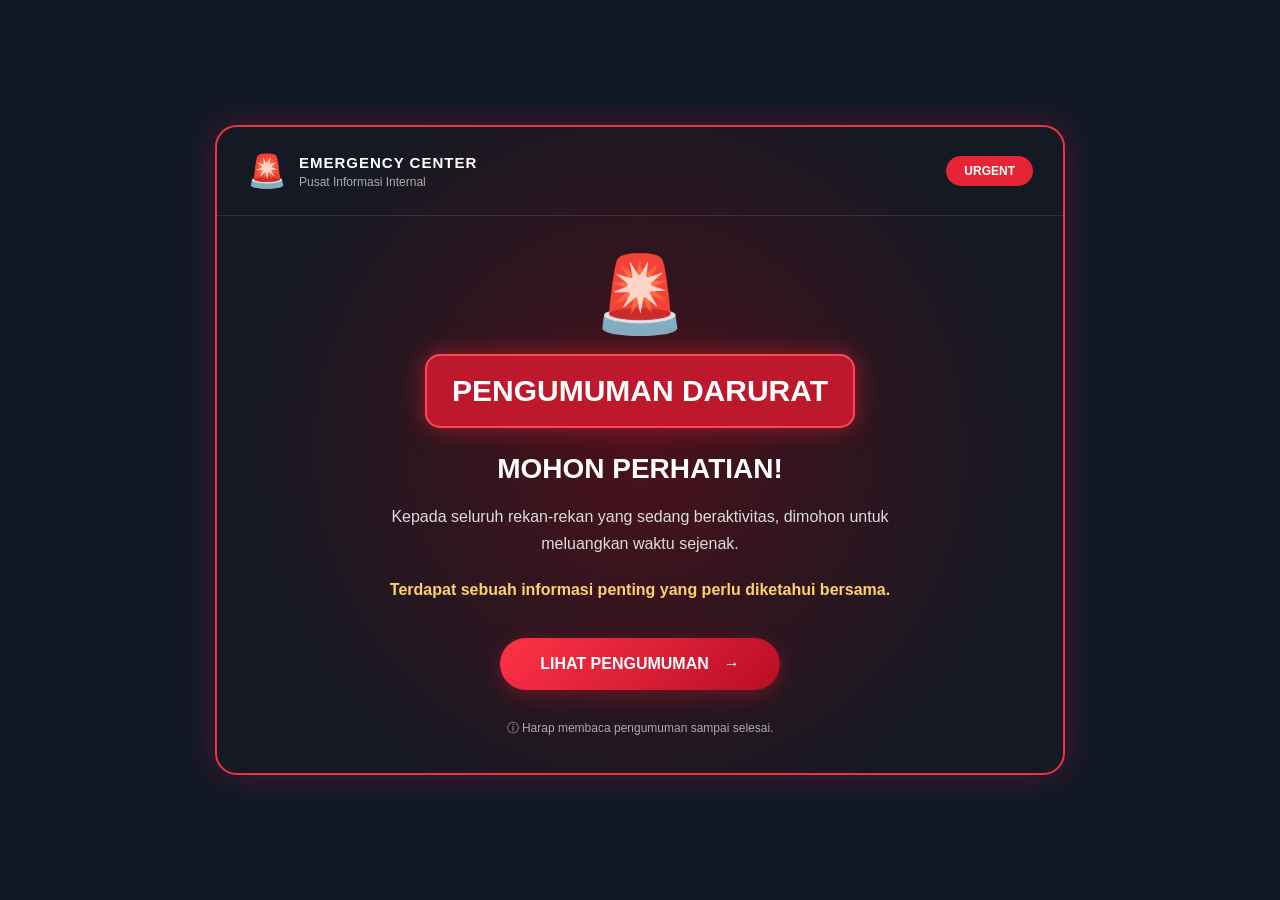
<file: index.html>
<!DOCTYPE html>
<html lang="id">
<head>
    <meta charset="UTF-8">
    <meta name="viewport" content="width=device-width, initial-scale=1.0">
    <title>Pengumuman Darurat</title>

    <link rel="stylesheet" href="css/style.css">
</head>
<body>

    <main class="emergency-container">

        <header class="topbar">
            <div class="brand">
                <span class="brand-icon">🚨</span>
                <div>
                    <h3>EMERGENCY CENTER</h3>
                    <p>Pusat Informasi Internal</p>
                </div>
            </div>

            <span class="status">URGENT</span>
        </header>

        <section class="main-content">

            <div class="siren">🚨</div>

            <div class="alert-title">
                <h1> PENGUMUMAN DARURAT </h1>
            </div>

            <h2>MOHON PERHATIAN!</h2>

            <p class="description">
                Kepada seluruh rekan-rekan yang sedang
                beraktivitas, dimohon untuk meluangkan
                waktu sejenak.
            </p>

            <p class="highlight">
                Terdapat sebuah informasi penting
                yang perlu diketahui bersama.
            </p>

            <a href="pengumuman.html" class="main-button">
                LIHAT PENGUMUMAN
                <span>→</span>
            </a>

            <p class="footer-note">
                ⓘ Harap membaca pengumuman sampai selesai.
            </p>

        </section>

    </main>

</body>
</html>
</file>
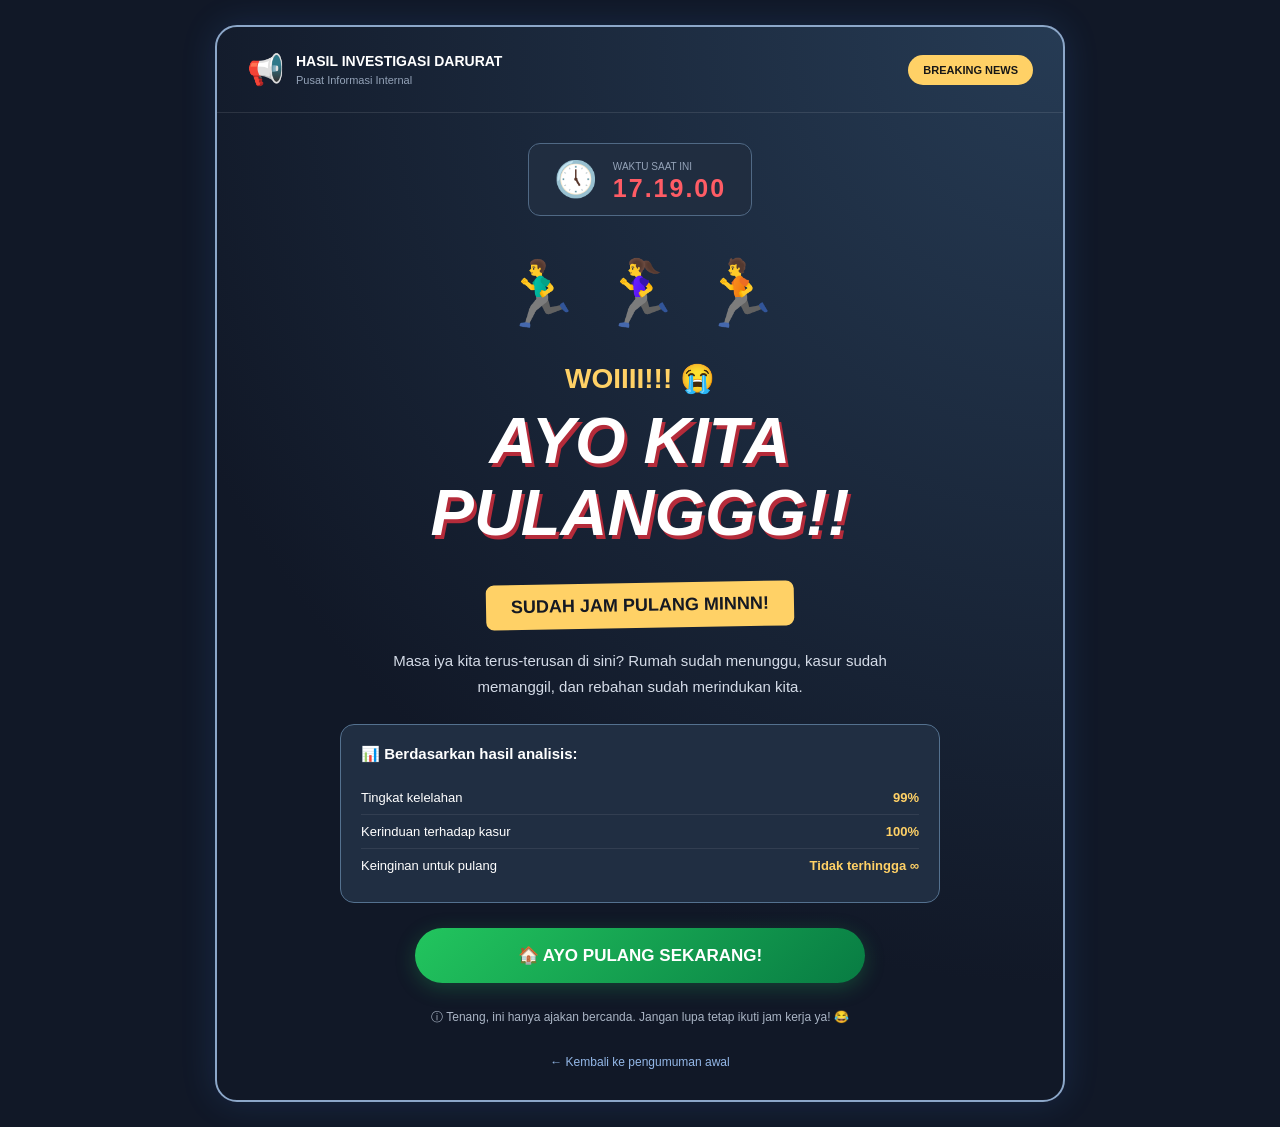
<file: pengumuman.html>
<!DOCTYPE html>
<html lang="id">
<head>
    <meta charset="UTF-8">
    <meta name="viewport" content="width=device-width, initial-scale=1.0">
    <title>Hasil Investigasi Darurat</title>

    <link rel="stylesheet" href="css/style.css">
</head>
<body>

    <main class="announcement-container">

        <!-- HEADER -->
        <header class="announcement-header">
            <div class="announcement-brand">
                <span>📢</span>
                <div>
                    <h3>HASIL INVESTIGASI DARURAT</h3>
                    <p>Pusat Informasi Internal</p>
                </div>
            </div>

            <span class="breaking-badge">BREAKING NEWS</span>
        </header>

        <!-- MAIN CONTENT -->
        <section class="announcement-content">

            <div class="clock-card">
                <span class="clock-icon">🕔</span>
                <div>
                    <small>WAKTU SAAT INI</small>
                    <h2 id="digital-clock">00:00:00</h2>
                </div>
            </div>

            <div class="funny-illustration">
                🏃‍♂️ 🏃‍♀️ 🏃
            </div>

            <div class="headline">
                <span class="headline-small">WOIIII!!! 😭</span>
                <h1>AYO KITA<br>PULANGGG!!</h1>
            </div>

            <div class="yellow-banner">
                SUDAH JAM PULANG MINNN!
            </div>

            <p class="announcement-description">
                Masa iya kita terus-terusan di sini?
                Rumah sudah menunggu, kasur sudah memanggil,
                dan rebahan sudah merindukan kita.
            </p>

            <!-- ANALYSIS -->
            <div class="analysis-card">

                <h3>📊 Berdasarkan hasil analisis:</h3>

                <div class="analysis-item">
                    <span>Tingkat kelelahan</span>
                    <strong>99%</strong>
                </div>

                <div class="analysis-item">
                    <span>Kerinduan terhadap kasur</span>
                    <strong>100%</strong>
                </div>

                <div class="analysis-item">
                    <span>Keinginan untuk pulang</span>
                    <strong>Tidak terhingga ∞</strong>
                </div>

            </div>

            <!-- BUTTON -->
            <button class="home-button" onclick="showHomeMessage()">
                🏠 AYO PULANG SEKARANG!
            </button>


<!-- CUSTOM POPUP PRANK -->
<div class="prank-overlay" id="prankPopup" hidden>

    <div class="prank-modal">

        <button class="close-popup" onclick="closeHomeMessage()">
            &times;
        </button>

        <div class="popup-label">
            🟢 MISI KEPULANGAN BERHASIL
        </div>

        <div class="monkey-container">
            <div class="monkey-emoji">🐒</div>
            <span class="monkey-sparkle sparkle-one">✨</span>
            <span class="monkey-sparkle sparkle-two">⭐</span>
        </div>

        <div class="popup-heading">
            <span>WKWKWKWK!!</span>
            <h2>KAMU TERDETEKSI<br>INGIN PULANG! 😭</h2>
        </div>

        <p class="popup-description">
            Keputusan yang sangat bijaksana!
            Bahkan monyet kantor pun sudah
            mengemas barang-barangnya.
        </p>

        <div class="popup-status">

            <div class="status-row">
                <span>🛏️ Status kasur</span>
                <strong>MENUNGGU</strong>
            </div>

            <div class="status-row">
                <span>🔋 Status semangat</span>
                <strong>TINGGAL 1%</strong>
            </div>

            <div class="status-row">
                <span>🏃 Status kepulangan</span>
                <strong>DIHARAPKAN SEGERA</strong>
            </div>

        </div>

        <div class="popup-message">
            "Jangan lupa, di luar sana ada kehidupan
            selain pekerjaan." 😂
        </div>

        <button class="popup-finish" onclick="closeHomeMessage()">
            WKWKWK, SIAP MIN! 🤣
        </button>

        <p class="popup-footer">
            © 2026 Divisi Percepatan Kepulangan Anak Magang
        </p>

    </div>

</div>


            <p class="footer-announcement">
                ⓘ Tenang, ini hanya ajakan bercanda.
                Jangan lupa tetap ikuti jam kerja ya! 😂
            </p>

            <div class="back-link">
                <a href="index.html">← Kembali ke pengumuman awal</a>
            </div>

        </section>

    </main>

    <script src="js/script.js"></script>

</body>
</html>
</file>
<file: css/style.css>
* {
    margin: 0;
    padding: 0;
    box-sizing: border-box;
}

body {
    font-family: Arial, sans-serif;
    background: #111827;
    color: white;
    min-height: 100vh;
    display: flex;
    justify-content: center;
    align-items: center;
    padding: 25px;
}

.emergency-container {
    width: 100%;
    max-width: 850px;
    min-height: 650px;
    background:
        radial-gradient(circle at center, #4a111b, #151923 75%);
    border: 2px solid #ef3340;
    border-radius: 22px;
    overflow: hidden;
    box-shadow: 0 0 35px rgba(239, 35, 60, 0.25);
}

.topbar {
    display: flex;
    justify-content: space-between;
    align-items: center;
    padding: 25px 30px;
    border-bottom: 1px solid rgba(255,255,255,0.1);
}

.brand {
    display: flex;
    align-items: center;
    gap: 12px;
}

.brand-icon {
    font-size: 32px;
}

.brand h3 {
    font-size: 15px;
    letter-spacing: 1px;
}

.brand p {
    font-size: 12px;
    color: #aaa;
    margin-top: 4px;
}

.status {
    background: #e52435;
    padding: 8px 18px;
    border-radius: 30px;
    font-size: 12px;
    font-weight: bold;
}

.main-content {
    text-align: center;
    padding: 35px 30px;
}

.siren {
    font-size: 75px;
    margin-bottom: 15px;
    animation: pulse 1s infinite alternate;
}

.alert-title {
    display: inline-block;
    background: #bd182b;
    border: 2px solid #ff4655;
    box-shadow: 0 0 25px rgba(255,40,60,.5);
    border-radius: 15px;
    padding: 18px 25px;
    margin-bottom: 25px;
}

.alert-title h1 {
    font-size: 30px;
}

.main-content h2 {
    font-size: 28px;
    margin-bottom: 18px;
}

.description {
    max-width: 550px;
    margin: auto;
    line-height: 1.7;
    color: #ddd;
}

.highlight {
    color: #ffd166;
    font-weight: bold;
    margin-top: 20px;
    line-height: 1.6;
}

.main-button {
    display: inline-flex;
    align-items: center;
    justify-content: center;
    gap: 15px;
    margin-top: 35px;
    padding: 17px 40px;
    border-radius: 50px;
    background: linear-gradient(135deg, #ff3348, #b80d25);
    color: white;
    text-decoration: none;
    font-weight: bold;
    font-size: 16px;
    box-shadow: 0 5px 20px rgba(255,30,50,.3);
    transition: .3s;
}

.main-button:hover {
    transform: translateY(-4px);
    box-shadow: 0 8px 30px rgba(255,30,50,.5);
}

.footer-note {
    color: #aaa;
    font-size: 12px;
    margin-top: 30px;
}

@keyframes pulse {
    from {
        transform: scale(1);
        filter: brightness(1);
    }
    to {
        transform: scale(1.12);
        filter: brightness(1.5);
    }
}

/* MOBILE */
@media (max-width: 600px) {

    body {
        padding: 12px;
    }

    .emergency-container {
        min-height: auto;
        border-radius: 16px;
    }

    .topbar {
        padding: 18px 15px;
    }

    .brand h3 {
        font-size: 12px;
    }

    .brand p {
        font-size: 10px;
    }

    .brand-icon {
        font-size: 26px;
    }

    .status {
        padding: 7px 11px;
        font-size: 10px;
    }

    .main-content {
        padding: 35px 17px;
    }

    .siren {
        font-size: 60px;
    }

    .alert-title {
        padding: 15px 12px;
    }

    .alert-title h1 {
        font-size: 21px;
    }

    .main-content h2 {
        font-size: 23px;
    }

    .description {
        font-size: 14px;
    }

    .highlight {
        font-size: 14px;
    }

    .main-button {
        width: 100%;
        padding: 17px 12px;
        font-size: 14px;
    }

    .footer-note {
        line-height: 1.6;
    }
}


/* =================================
   HALAMAN KEDUA - PENGUMUMAN
================================= */

.announcement-container {
    width: 100%;
    max-width: 850px;
    margin: auto;
    background: radial-gradient(
        circle at top right,
        #263b54,
        #111827 70%
    );
    border: 2px solid #8ca7c9;
    border-radius: 22px;
    overflow: hidden;
    box-shadow: 0 0 35px rgba(70, 150, 255, 0.15);
}

.announcement-header {
    display: flex;
    justify-content: space-between;
    align-items: center;
    padding: 25px 30px;
    border-bottom: 1px solid rgba(255,255,255,.1);
}

.announcement-brand {
    display: flex;
    align-items: center;
    gap: 12px;
}

.announcement-brand > span {
    font-size: 30px;
}

.announcement-brand h3 {
    font-size: 14px;
}

.announcement-brand p {
    color: #94a3b8;
    font-size: 11px;
    margin-top: 5px;
}

.breaking-badge {
    background: #ffd166;
    color: #171717;
    padding: 9px 15px;
    border-radius: 30px;
    font-size: 11px;
    font-weight: bold;
}

.announcement-content {
    padding: 30px 35px;
    text-align: center;
}

.clock-card {
    display: inline-flex;
    align-items: center;
    gap: 15px;
    background: #202d40;
    border: 1px solid #506985;
    border-radius: 12px;
    padding: 12px 25px;
    margin-bottom: 20px;
    text-align: left;
}

.clock-icon {
    font-size: 35px;
}

.clock-card small {
    font-size: 10px;
    color: #94a3b8;
}

.clock-card h2 {
    font-size: 25px;
    color: #ff5c65;
    letter-spacing: 2px;
}

.funny-illustration {
    font-size: 65px;
    padding: 20px;
    animation: running 1s infinite alternate;
}

.headline {
    margin: 10px 0 20px;
}

.headline-small {
    display: block;
    color: #ffd166;
    font-size: 28px;
    font-weight: 900;
    margin-bottom: 10px;
}

.headline h1 {
    font-size: clamp(38px, 7vw, 65px);
    font-weight: 900;
    font-style: italic;
    line-height: 1.1;
    color: white;
    text-shadow: 3px 4px 0 #b52b3a;
}

.yellow-banner {
    display: inline-block;
    background: #ffd166;
    color: #151923;
    padding: 12px 25px;
    border-radius: 8px;
    font-weight: 900;
    font-size: 18px;
    transform: rotate(-1deg);
    margin: 15px 0 20px;
}

.announcement-description {
    max-width: 570px;
    margin: 0 auto 25px;
    color: #d5dce8;
    font-size: 15px;
    line-height: 1.7;
}

.analysis-card {
    max-width: 600px;
    margin: 25px auto;
    padding: 20px;
    text-align: left;
    background: #202e42;
    border: 1px solid #54718f;
    border-radius: 14px;
}

.analysis-card h3 {
    font-size: 15px;
    margin-bottom: 18px;
}

.analysis-item {
    display: flex;
    justify-content: space-between;
    gap: 12px;
    padding: 9px 0;
    border-bottom: 1px solid rgba(255,255,255,.08);
    font-size: 13px;
}

.analysis-item:last-child {
    border-bottom: none;
}

.analysis-item strong {
    color: #ffd166;
    text-align: right;
}

.home-button {
    width: 100%;
    max-width: 450px;
    padding: 17px;
    border: none;
    border-radius: 50px;
    background: linear-gradient(135deg, #22c55e, #087c43);
    color: white;
    font-size: 17px;
    font-weight: 900;
    cursor: pointer;
    box-shadow: 0 5px 20px rgba(34,197,94,.25);
    transition: .3s;
}

.home-button:hover {
    transform: translateY(-4px);
    box-shadow: 0 8px 25px rgba(34,197,94,.4);
}

.footer-announcement {
    color: #aab5c5;
    font-size: 12px;
    margin-top: 25px;
    line-height: 1.6;
}

.back-link {
    margin-top: 25px;
}

.back-link a {
    color: #94b8e8;
    font-size: 12px;
    text-decoration: none;
}

@keyframes running {
    from {
        transform: translateX(-8px) rotate(-3deg);
    }
    to {
        transform: translateX(8px) rotate(3deg);
    }
}

/* MOBILE HALAMAN KEDUA */
@media (max-width: 600px) {

    .announcement-container {
        border-radius: 16px;
    }

    .announcement-header {
        padding: 18px 15px;
        gap: 10px;
    }

    .announcement-brand h3 {
        font-size: 11px;
    }

    .announcement-brand p {
        font-size: 9px;
    }

    .announcement-brand > span {
        font-size: 24px;
    }

    .breaking-badge {
        font-size: 9px;
        padding: 8px 10px;
    }

    .announcement-content {
        padding: 25px 17px;
    }

    .clock-card {
        padding: 10px 20px;
    }

    .funny-illustration {
        font-size: 48px;
    }

    .headline-small {
        font-size: 23px;
    }

    .headline h1 {
        font-size: 39px;
    }

    .yellow-banner {
        font-size: 13px;
        padding: 11px 15px;
    }

    .announcement-description {
        font-size: 13px;
    }

    .analysis-card {
        padding: 15px;
    }

    .analysis-card h3 {
        font-size: 13px;
    }

    .analysis-item {
        font-size: 11px;
    }

    .home-button {
        font-size: 14px;
        padding: 16px 10px;
    }
}


/* =====================================
   CUSTOM POPUP - PRANK KEPULANGAN
===================================== */

.prank-overlay {
    position: fixed;
    inset: 0;
    z-index: 9999;

    display: flex;
    justify-content: center;
    align-items: center;

    padding: 20px;

    background: rgba(5, 12, 24, 0.85);
    backdrop-filter: blur(9px);

    animation: overlayAppear .3s ease;
}

.prank-overlay[hidden] {
    display: none;
}

.prank-modal {
    position: relative;
    width: 100%;
    max-width: 490px;

    padding: 30px;

    text-align: center;

    background: linear-gradient(
        145deg,
        #24364d,
        #111c2d
    );

    border: 1px solid #607b9b;
    border-radius: 24px;

    box-shadow: 0 25px 80px rgba(0,0,0,.5);

    animation: modalAppear .45s cubic-bezier(.2,.8,.3,1);
}

/* CLOSE BUTTON */

.close-popup {
    position: absolute;
    top: 15px;
    right: 17px;

    width: 35px;
    height: 35px;

    border: none;
    border-radius: 50%;

    background: rgba(255,255,255,.1);
    color: white;

    font-size: 24px;
    cursor: pointer;

    transition: .3s;
}

.close-popup:hover {
    background: #ef3340;
    transform: rotate(90deg);
}

/* LABEL */

.popup-label {
    display: inline-block;

    padding: 9px 16px;

    background: rgba(34,197,94,.13);
    border: 1px solid rgba(34,197,94,.4);

    color: #4ade80;

    font-size: 11px;
    font-weight: 800;
    letter-spacing: 1px;

    border-radius: 30px;
}

/* MONKEY */

.monkey-container {
    position: relative;

    display: flex;
    justify-content: center;
    align-items: center;

    margin: 22px auto 15px;

    width: 130px;
    height: 130px;

    background: radial-gradient(
        circle,
        #415a77,
        #24364d 70%
    );

    border-radius: 50%;
}

.monkey-emoji {
    font-size: 76px;

    animation: monkeyBounce 1.5s ease-in-out infinite;
}

.monkey-sparkle {
    position: absolute;
    font-size: 24px;
}

.sparkle-one {
    top: 5px;
    right: 0;
}

.sparkle-two {
    bottom: 10px;
    left: 0;
}

/* HEADING */

.popup-heading span {
    color: #ffd166;
    font-size: 22px;
    font-weight: 900;
}

.popup-heading h2 {
    color: white;
    font-size: 27px;
    line-height: 1.25;
    margin-top: 10px;
}

/* DESCRIPTION */

.popup-description {
    color: #cbd5e1;
    font-size: 14px;
    line-height: 1.7;

    margin: 17px 0 22px;
}

/* STATUS */

.popup-status {
    background: rgba(10,20,35,.65);

    padding: 15px 17px;

    border: 1px solid rgba(148,163,184,.2);
    border-radius: 14px;

    text-align: left;
}

.status-row {
    display: flex;
    justify-content: space-between;
    align-items: center;

    gap: 10px;

    padding: 12px 0;

    border-bottom: 1px solid rgba(255,255,255,.08);
    font-size: 12px;
}

.status-row:last-child {
    border-bottom: none;
}

.status-row span {
    color: #cbd5e1;
}

.status-row strong {
    color: #ffd166;
    text-align: right;
    font-size: 11px;
}

/* FUNNY MESSAGE */

.popup-message {
    margin: 20px 0;

    color: #ffd166;
    font-size: 13px;
    font-style: italic;
    line-height: 1.6;
}

/* FINISH BUTTON */

.popup-finish {
    width: 100%;

    padding: 16px;

    border: none;
    border-radius: 50px;

    background: linear-gradient(
        135deg,
        #22c55e,
        #087c43
    );

    color: white;

    font-size: 14px;
    font-weight: 900;

    cursor: pointer;
    transition: .3s;
}

.popup-finish:hover {
    transform: translateY(-3px);
    box-shadow: 0 8px 25px rgba(34,197,94,.3);
}

.popup-footer {
    color: #8493a8;
    font-size: 10px;
    margin-top: 18px;
}

/* ANIMATIONS */

@keyframes overlayAppear {
    from { opacity: 0; }
    to { opacity: 1; }
}

@keyframes modalAppear {
    from {
        opacity: 0;
        transform: translateY(35px) scale(.9);
    }

    to {
        opacity: 1;
        transform: translateY(0) scale(1);
    }
}

@keyframes monkeyBounce {
    0%, 100% {
        transform: translateY(0) rotate(-5deg);
    }

    50% {
        transform: translateY(-12px) rotate(5deg);
    }
}

/* MOBILE */

@media (max-width: 600px) {

    .prank-overlay {
        padding: 14px;
    }

    .prank-modal {
        padding: 25px 19px;
        border-radius: 20px;
        max-height: 90vh;
        overflow-y: auto;
    }

    .monkey-container {
        width: 105px;
        height: 105px;
        margin: 18px auto 14px;
    }

    .monkey-emoji {
        font-size: 63px;
    }

    .popup-heading span {
        font-size: 19px;
    }

    .popup-heading h2 {
        font-size: 23px;
    }

    .popup-description {
        font-size: 13px;
    }

    .status-row {
        font-size: 11px;
    }

    .status-row strong {
        font-size: 10px;
    }

    .popup-finish {
        padding: 15px 10px;
        font-size: 13px;
    }

    .popup-footer {
        font-size: 9px;
        line-height: 1.5;
    }
}
</file>
